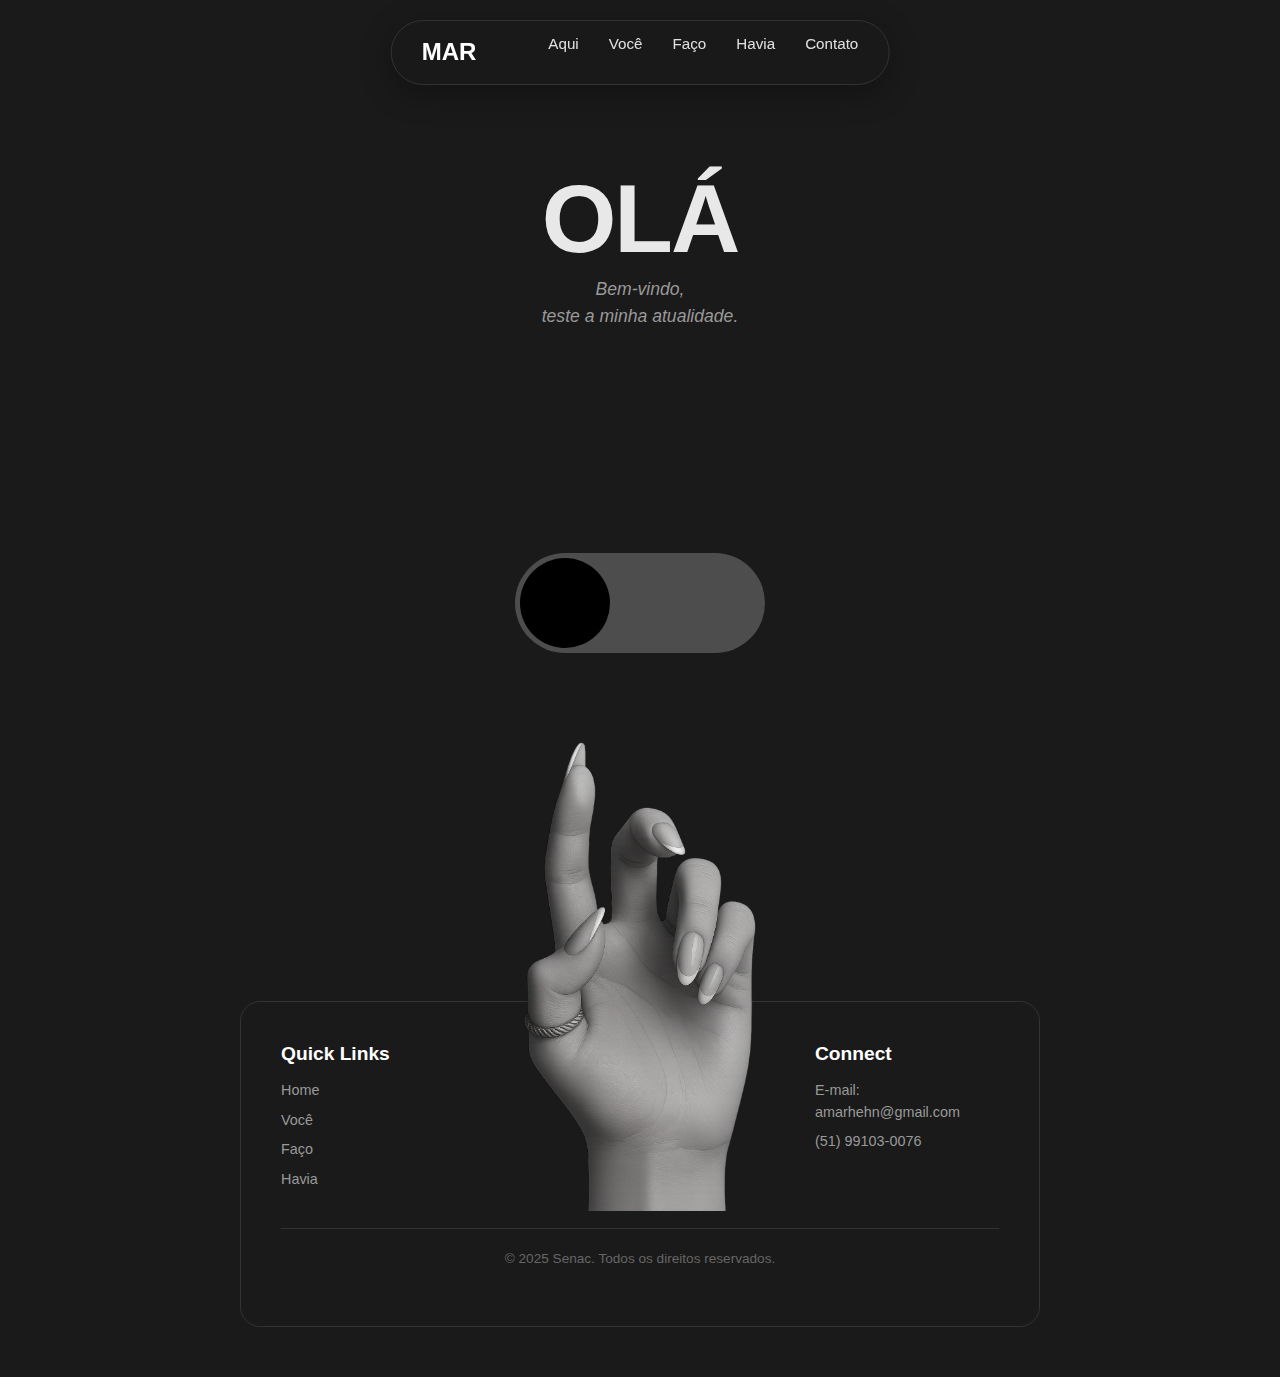
<file: index.html>
<!DOCTYPE html>
<html lang="pt-br">
<head>
    <meta charset="UTF-8">
    <meta name="viewport" content="width=device-width, initial-scale=1.0">
    <title>Portfólio</title>


    <link rel="shortcut icon" href="img/favicon.ico" type="image/x-icon">
    <!-- CSS Bootstrap -->
    <link href="https://cdn.jsdelivr.net/npm/bootstrap@5.3.2/dist/css/bootstrap.min.css" rel="stylesheet">

    <!-- Ícones Bootstrap -->
    <link href="https://cdn.jsdelivr.net/npm/bootstrap-icons/font/bootstrap-icons.css" rel="stylesheet">

    <!-- AOS Animation -->
    <link href="https://cdn.jsdelivr.net/npm/aos@2.3.4/dist/aos.css" rel="stylesheet">

    <!-- Seu CSS -->
    <link rel="stylesheet" href="assents/css/style.css">
</head>
<body>

    <!-- Navbar -->
    <nav class="navbar">
    <div class="nav-container">
        <a href="index.html" class="logo">MAR</a>
        <div class="nav-center">
        <ul class="nav-links" id="navLinks">
            <li><a  class="nav-links" id="navLinks"href="index.html" class="active">Aqui</a></li>
            <li><a class="nav-links" id="navLinks"href="assents/pages/voce.html">Você</a></li>
            <li><a class="nav-links" id="navLinks"href="assents/pages/faco.html">Faço</a></li>
            <li><a class="nav-links" id="navLinks" href="assents/pages/havia.html">Havia</a></li>
            <li><a class="nav-links" id="navLinks" href="#" data-bs-toggle="modal" data-bs-target="#contactModal">Contato</a></li>
            <li class="mobile-auth-buttons"></li>
        </ul>
        </div>
        <button class="menu-toggle" id="menuToggle">☰</button>
    </div>
    </nav>

    <!-- Seção Home -->
    <section id="home" class="section">
    <div>
        <h1>OLÁ</h1>
        <p class="section-info">
        Bem-vindo, <br>teste a minha atualidade.
        </p>
    </div>
    </section>

    <!-- Seção mood -->
    <section id="home" class="section">
    <div>
        <h2></h2>
        <div class="trilho" id="trilho">
        <div class="indicador" id="indicador"></div>
        <div class="image-container">
        <img src="img/mao-feminina-home-escuro.png" alt="mão modo escuro">
        </div>
        </div>
        </div>
    
    </section>

<footer class="footer">
<div class="footer-container">
    <div class="footer-content">
    <div class="footer-section">
        <h3>Quick Links</h3>
        <a href="index.html">Home</a>
        <a href="voce.html">Você</a>
        <a href="faco.html">Faço</a>
        <a href="havia.html">Havia</a>
    </div>
    <div class="footer-section">
        <h3>Connect</h3>
        <a href="mailto:amarhehn@gmail.com">E-mail: amarhehn@gmail.com</a>
        <a href="tel:+5551991030076">(51) 99103-0076</a>
    </div>
    </div>
    <div class="footer-bottom">
    <p>&copy; 2025 Senac. Todos os direitos reservados.</p>
    </div>
</div>
</footer>


    <!-- Modal de Contato -->
    <div class="modal fade" id="contactModal" tabindex="-1" aria-labelledby="contactModalLabel" aria-hidden="true">
    <div class="modal-dialog modal-dialog-centered">
        <div class="modal-content border-0 shadow-lg">
        <div class="modal-header bg-transparent text-gray">
            <h5 class="modal-title" id="contactModalLabel">
            <i class="bi bi-envelope-fill me-2"></i>Fale por Aqui
            </h5>
            <button type="button" class="btn-close btn-close-white" data-bs-dismiss="modal" aria-label="Fechar"></button>
        </div>
        <div class="modal-body">
            <form id="contact-modal-form">
            <div class="mb-3">
                <label for="modalName" class="form-label">Nome</label>
                <input type="text" id="modalName" name="name" class="form-control" required>
            </div>
            <div class="mb-3">
                <label for="modalEmail" class="form-label">Email</label>
                <input type="email" id="modalEmail" name="email" class="form-control" required>
            </div>
            <div class="mb-3">
                <label for="modalMessage" class="form-label">Mensagem</label>
                <textarea id="modalMessage" name="message" rows="4" class="form-control" required></textarea>
            </div>
            <button type="submit" class="btn btn-transaparent w-100">Enviar</button>
            </form>
        </div>
        </div>
    </div>
    </div>

    <!-- Modal de Sucesso -->
    <div class="modal fade" id="contactSuccessModal" tabindex="-1" aria-labelledby="contactSuccessLabel" aria-hidden="true">
    <div class="modal-dialog modal-dialog-centered">
        <div class="modal-content border-0 shadow">
        <div class="modal-header bg-transparent text-white">
                <h5 class="modal-title" id="contactSuccessLabel">
            <i class="bi bi-check-circle-fill me-2"></i>Mensagem enviada!
            </h5>
            <button type="button" class="btn-close btn-close-white" data-bs-dismiss="modal" aria-label="Fechar"></button>
        </div>
        <div class="modal-body">
            <p>Sua mensagem foi enviada com sucesso. Entraremos em contato em breve 💌</p>
        </div>
        <div class="modal-footer">
            <button type="button" class="btn btn-success" data-bs-dismiss="modal">Fechar</button>
        </div>
        </div>
    </div>
    </div>


<!-- Scripts -->

<script src="https://cdn.jsdelivr.net/npm/bootstrap@5.3.2/dist/js/bootstrap.bundle.min.js"></script>
<script src="https://cdn.jsdelivr.net/npm/aos@2.3.4/dist/aos.js"></script>
<script src="assents/home.js"></script>

</body>
</html>
</file>
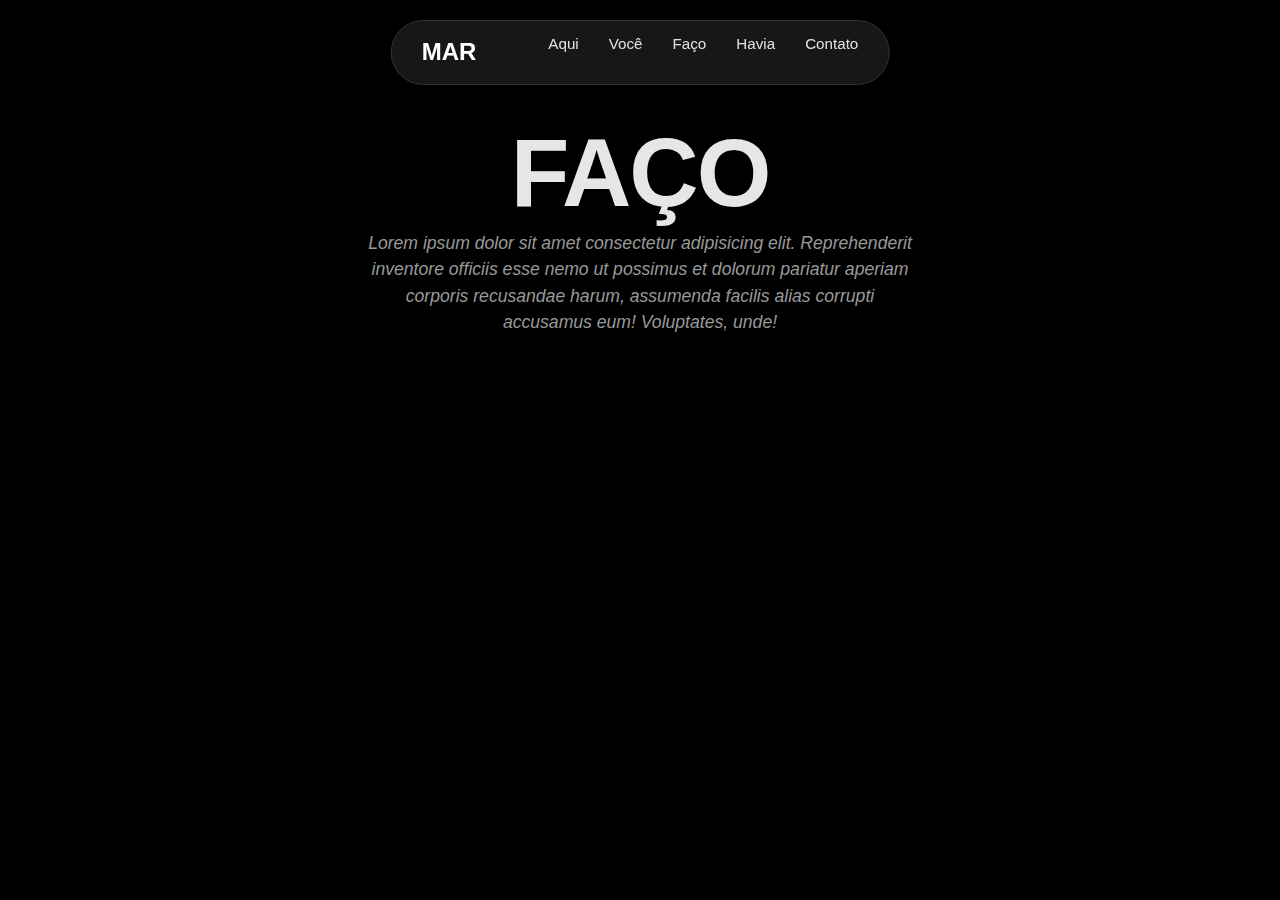
<file: assents/pages/faco.html>
<!DOCTYPE html>
<html lang="pt-br">
<head>
    <meta charset="UTF-8">
    <meta name="viewport" content="width=device-width, initial-scale=1.0">
    <title>Portfólio</title>

    <link rel="shortcut icon" href="../img/favicon.ico" type="image/x-icon">

    <!-- CSS Bootstrap -->
    <link href="https://cdn.jsdelivr.net/npm/bootstrap@5.3.2/dist/css/bootstrap.min.css" rel="stylesheet">

    <!-- Ícones Bootstrap -->
    <link href="https://cdn.jsdelivr.net/npm/bootstrap-icons/font/bootstrap-icons.css" rel="stylesheet">

    <!-- AOS Animation -->
    <link href="https://cdn.jsdelivr.net/npm/aos@2.3.4/dist/aos.css" rel="stylesheet">

    <!-- Seu CSS -->
    <link rel="stylesheet" href="../css/style.css">
    <link rel="stylesheet" href="../css/faco.style.css">
</head>
<body>

    <!-- Navbar -->
    <nav class="navbar">
    <div class="nav-container">
        <a href="index.html" class="logo">MAR</a>
        <div class="nav-center">
        <ul class="nav-links" id="navLinks">
            <li><a  class="nav-links" id="navLinks"href="../../index.html" class="active">Aqui</a></li>
            <li><a class="nav-links" id="navLinks"href="voce.html">Você</a></li>
            <li><a class="nav-links" id="navLinks" href="faco.html">Faço</a></li>
            <li><a class="nav-links" id="navLinks" href="havia.html">Havia</a></li>
            <li><a class="nav-links" id="navLinks" href="#" data-bs-toggle="modal" data-bs-target="#contactModal">Contato</a></li>
            <li class="mobile-auth-buttons"></li>
        </ul>
        </div>
        <button class="menu-toggle" id="menuToggle">☰</button>
    </div>
    </nav>

    <!-- Seção Home -->
    <section id="home" class="section">
    <div>
        <h1>FAÇO</h1>
        <p class="section-info">
        Lorem ipsum dolor sit amet consectetur adipisicing elit. Reprehenderit inventore officiis esse nemo ut possimus et dolorum pariatur aperiam corporis recusandae harum, assumenda facilis alias corrupti accusamus eum! Voluptates, unde!
        </p>
    </div>
    </section>


    <!-- Modal de Contato -->
    <div class="modal fade" id="contactModal" tabindex="-1" aria-labelledby="contactModalLabel" aria-hidden="true">
    <div class="modal-dialog modal-dialog-centered">
        <div class="modal-content border-0 shadow-lg">
        <div class="modal-header bg-transparent text-gray">
            <h5 class="modal-title" id="contactModalLabel">
            <i class="bi bi-envelope-fill me-2"></i>Fale por Aqui
            </h5>
            <button type="button" class="btn-close btn-close-white" data-bs-dismiss="modal" aria-label="Fechar"></button>
        </div>
        <div class="modal-body">
            <form id="contact-modal-form">
            <div class="mb-3">
                <label for="modalName" class="form-label">Nome</label>
                <input type="text" id="modalName" name="name" class="form-control" required>
            </div>
            <div class="mb-3">
                <label for="modalEmail" class="form-label">Email</label>
                <input type="email" id="modalEmail" name="email" class="form-control" required>
            </div>
            <div class="mb-3">
                <label for="modalMessage" class="form-label">Mensagem</label>
                <textarea id="modalMessage" name="message" rows="4" class="form-control" required></textarea>
            </div>
            <button type="submit" class="btn btn-transaparent w-100">Enviar</button>
            </form>
        </div>
        </div>
    </div>
    </div>

    <!-- Modal de Sucesso -->
    <div class="modal fade" id="contactSuccessModal" tabindex="-1" aria-labelledby="contactSuccessLabel" aria-hidden="true">
    <div class="modal-dialog modal-dialog-centered">
        <div class="modal-content border-0 shadow">
        <div class="modal-header bg-transparent text-white">
                <h5 class="modal-title" id="contactSuccessLabel">
            <i class="bi bi-check-circle-fill me-2"></i>Mensagem enviada!
            </h5>
            <button type="button" class="btn-close btn-close-white" data-bs-dismiss="modal" aria-label="Fechar"></button>
        </div>
        <div class="modal-body">
            <p>Sua mensagem foi enviada com sucesso. Entraremos em contato em breve 💌</p>
        </div>
        <div class="modal-footer">
            <button type="button" class="btn btn-success" data-bs-dismiss="modal">Fechar</button>
        </div>
        </div>
    </div>
    </div>


<!-- Scripts -->

<script src="https://cdn.jsdelivr.net/npm/bootstrap@5.3.2/dist/js/bootstrap.bundle.min.js"></script>
<script src="https://cdn.jsdelivr.net/npm/aos@2.3.4/dist/aos.js"></script>
<script src="../home.js"></script>

</body>
</html>
</file>
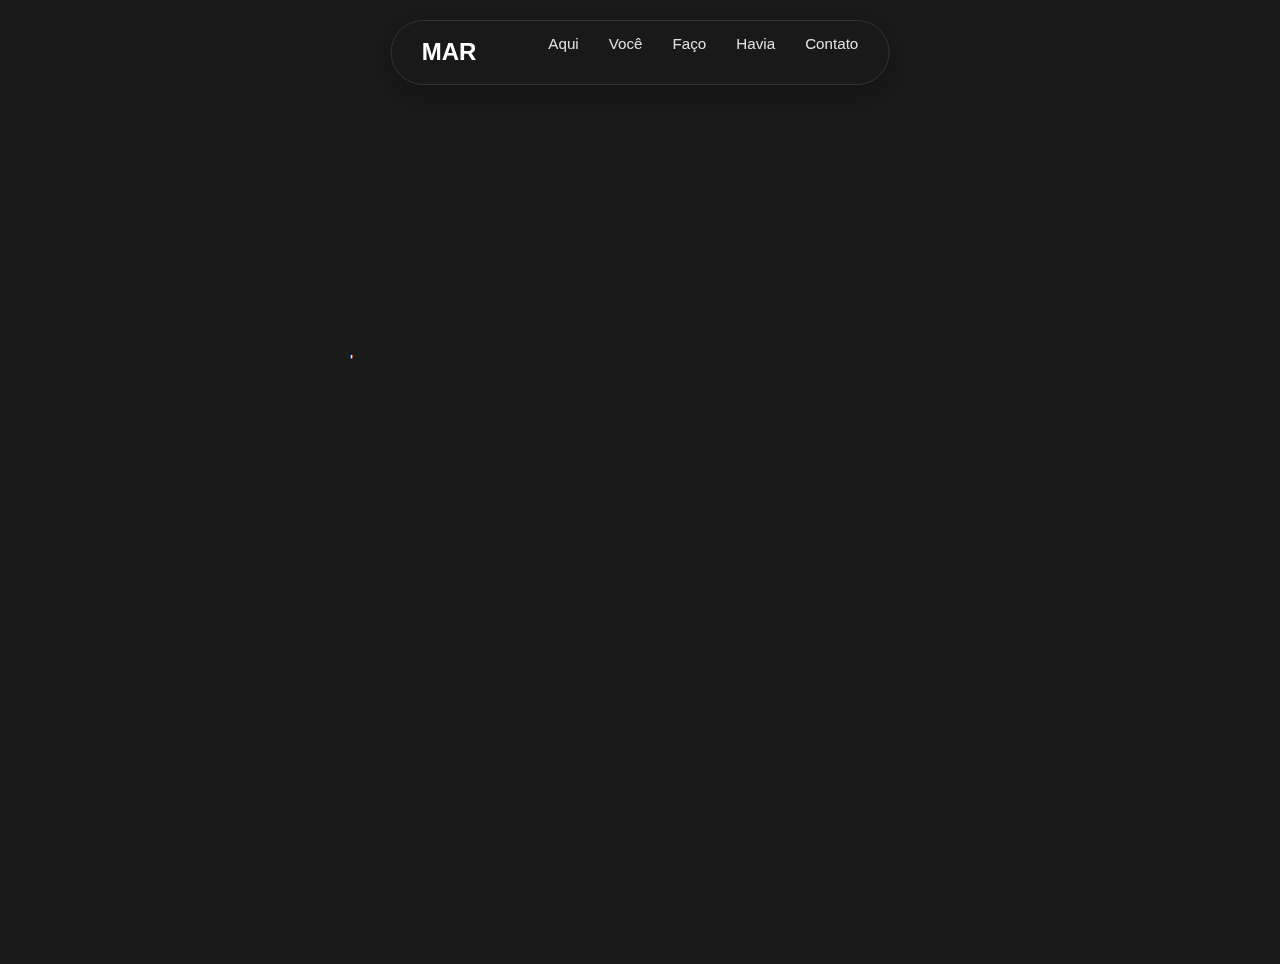
<file: assents/pages/voce.html>
<!DOCTYPE html>
<html lang="pt-br">
<head>
    <meta charset="UTF-8">
    <meta name="viewport" content="width=device-width, initial-scale=1.0">
    <title>Portfólio</title>

    <link rel="shortcut icon" href="../img/favicon.ico" type="image/x-icon">

    <!-- CSS Bootstrap -->
    <link href="https://cdn.jsdelivr.net/npm/bootstrap@5.3.2/dist/css/bootstrap.min.css" rel="stylesheet">

    <!-- Ícones Bootstrap -->
    <link href="https://cdn.jsdelivr.net/npm/bootstrap-icons/font/bootstrap-icons.css" rel="stylesheet">

    <!-- AOS Animation -->
    <link href="https://cdn.jsdelivr.net/npm/aos@2.3.4/dist/aos.css" rel="stylesheet">

    <!-- Seu CSS e Js-->
    '<link rel="stylesheet" href="../css/style.css">
    <link rel="stylesheet" href="../css/voce.style.css">
    

</head>
<body>

    <!-- Navbar -->
    <nav class="navbar">
    <div class="nav-container">
        <a href="index.html" class="logo">MAR</a>
        <div class="nav-center">
        <ul class="nav-links" id="navLinks">
            <li><a  class="nav-links" id="navLinks"href="../../index.html" class="active">Aqui</a></li>
            <li><a class="nav-links" id="navLinks"href="voce.html">Você</a></li>
            <li><a class="nav-links" id="navLinks" href="faco.html">Faço</a></li>
            <li><a class="nav-links" id="navLinks" href="havia.html">Havia</a></li>
            <li><a class="nav-links" id="navLinks" href="#" data-bs-toggle="modal" data-bs-target="#contactModal">Contato</a></li>
            <li class="mobile-auth-buttons"></li>
        </ul>
        </div>
        <button class="menu-toggle" id="menuToggle">☰</button>
    </div>
    </nav>



    <!-- Modal de Contato -->
    <div class="modal fade" id="contactModal" tabindex="-1" aria-labelledby="contactModalLabel" aria-hidden="true">
    <div class="modal-dialog modal-dialog-centered">
        <div class="modal-content border-0 shadow-lg">
        <div class="modal-header bg-transparent text-gray">
            <h5 class="modal-title" id="contactModalLabel">
            <i class="bi bi-envelope-fill me-2"></i>Fale por Aqui
            </h5>
            <button type="button" class="btn-close btn-close-white" data-bs-dismiss="modal" aria-label="Fechar"></button>
        </div>
        <div class="modal-body">
            <form id="contact-modal-form">
            <div class="mb-3">
                <label for="modalName" class="form-label">Nome</label>
                <input type="text" id="modalName" name="name" class="form-control" required>
            </div>
            <div class="mb-3">
                <label for="modalEmail" class="form-label">Email</label>
                <input type="email" id="modalEmail" name="email" class="form-control" required>
            </div>
            <div class="mb-3">
                <label for="modalMessage" class="form-label">Mensagem</label>
                <textarea id="modalMessage" name="message" rows="4" class="form-control" required></textarea>
            </div>
            <button type="submit" class="btn btn-transaparent w-100">Enviar</button>
            </form>
        </div>
        </div>
    </div>
    </div>

    <!-- Modal de Sucesso -->
    <div class="modal fade" id="contactSuccessModal" tabindex="-1" aria-labelledby="contactSuccessLabel" aria-hidden="true">
    <div class="modal-dialog modal-dialog-centered">
        <div class="modal-content border-0 shadow">
        <div class="modal-header bg-transparent text-white">
                <h5 class="modal-title" id="contactSuccessLabel">
            <i class="bi bi-check-circle-fill me-2"></i>Mensagem enviada!
            </h5>
            <button type="button" class="btn-close btn-close-white" data-bs-dismiss="modal" aria-label="Fechar"></button>
        </div>
        <div class="modal-body">
            <p>Sua mensagem foi enviada com sucesso. Entraremos em contato em breve 💌</p>
        </div>
        <div class="modal-footer">
            <button type="button" class="btn btn-success" data-bs-dismiss="modal">Fechar</button>
        </div>
        </div>
    </div>
    </div>

    <button id="botao">VOCÊ</button>
    <div id="texto">
        <div class="quadro">
            <h1>EU</h1>
        
            <section class="bloco">
            <img src="../../img/perfil-rosto.jpg" alt="foto de corpo">
            <p>
                <br><br>Oi, eu sou a Mar<br>
                Sou feita de matéria orgânica,
                carbono, caos e ideias <br> milimetricamente organizada em 0s e 1s. <br>
                E eu gosto muito de entender os 0s e os 1s! <br>
                — gosto de usar o termo 'Tecnologia Ancestral <br> (define melhor as minhas ondas) <br> <br>
                Carrego uma mistura curiosa de linguagens: <br>
                Arte, Cultura, Tecnologia, Política, Ciência <br>
                e um pouco de poesia que insiste em compilar mesmo nos dias lentos e sem querer.
            </p>
            </section>
        
            <section class="bloco invertido">
                <img src="../../img/foto-rosto.jpg" alt="Foto de rosto">
            <p>
                Sou feita de lógica, de sentimento; de dados, mas também de silêncio, das palavras que nao se dizem, antes mesmo linguagem se formar.
                Entre um raciocínio e outro, busco a contemplação — o equilíbrio entre a ordem e o acaso.
                Às vezes compilo errado, só para ver o movimento... <br>
                é nisso que existo.
                Furiosamente.
            </p>
            </section>
        </div>
    </div>


<!-- Scripts -->

<script src="https://cdn.jsdelivr.net/npm/bootstrap@5.3.2/dist/js/bootstrap.bundle.min.js"></script>
<script src="https://cdn.jsdelivr.net/npm/aos@2.3.4/dist/aos.js"></script>
<script src="../home.js"></script>

</body>
</html>
</file>
<file: assents/css/style.css>
* {        
            margin:0;
            padding: 0;
            box-sizing: border-box;
            }


            html {
            scroll-behavior: smooth;
            }

            body {
            background-color: #1a1a1a;
            display: flex;
            flex-direction: column;
            font-family: -apple-system, BlinkMacSystemFont, 'Segoe UI', Roboto, Oxygen, Ubuntu, Cantarell, sans-serif;
            margin: 20px;
            color: #ffffff;
            line-height: 1.5;
            transition: .5s;
        }

        /*  Navbar */
            .navbar {
            position: fixed;
            top: 20px;
            left: 50%;
            transform: translateX(-50%);
            background: rgba(26, 26, 26, 0.9);
            backdrop-filter: blur(10px);
            border-radius: 50px;
            padding: 12px 30px;
            border: 1px solid #333;
            z-index: 1000;
            box-shadow: 0 8px 32px rgba(0, 0, 0, 0.3);
            }

            .nav-container {
            display: flex;
            align-items: center;
            justify-content: space-between;
            gap: 40px;
            }

            .nav-center {
            display: flex;
            align-items: center;
            gap: 40px;
            }

            .logo {
            font-size: 1.5rem;
            font-weight: 800;
            color: #ffffff;
            text-decoration: none;
            }

            .nav-links {
            display: flex;
            list-style: none;
            gap: 30px;
            }

            .nav-links a {
            color: #e0e0e0;
            text-decoration: none;
            font-weight: 500;
            font-size: 0.95rem;
            transition: all 0.3s ease;
            position: relative;
            }

            .nav-links a:hover,
            .nav-links a.active {
            color: #ffffff;
            }

            .nav-links a::after {
            content: '';
            position: absolute;
            width: 0;
            height: 2px;
            bottom: -5px;
            left: 50%;
            background: #ffffff;
            transition: all 0.3s ease;
            transform: translateX(-50%);
            }

            .nav-links a:hover::after,
            .nav-links a.active::after {
            width: 100%;
            }

        /* buttons */
            .auth-buttons {
            display: flex;
            gap: 15px;
            align-items: center;
            }

            .auth-btn {
            padding: 8px 20px;
            border-radius: 25px;
            text-decoration: none;
            font-weight: 500;
            font-size: 0.9rem;
            transition: all 0.3s ease;
            }
            .mobile-auth-buttons {
            display: none;
            flex-direction: column;
            gap: 10px;
            }

        /* Mobile Menu Toggle */
            .menu-toggle {
            display: none;
            background: none;
            border: none;
            color: #ffffff;
            font-size: 1.5rem;
            cursor: pointer;
            }

        /* Section Style */
            .section {

            min-height: 50vh;
            width: 100%;
            display: flex;
            align-items: center;
            justify-content: center;
            position: relative;
            }

            .section h2 {
        
            margin-top: -150px;
            
            }

            .trilho{
            width: 250px;
            height: 100px;
            background-color: #4d4d4d;
            border-radius: 150px;
            position: relative;
            cursor: pointer;
        
            }

            .trilho .indicador {
            width: 100px;
            height: 100px;
            background-color: #000;
            border-radius: 50%;
            transform: scale(.9);
            position: absolute;
            transition: .5s;
            }

            .trilho.dark {
            background-color: #fff;
            }

            .trilho.dark .indicador {
            left: 150px;
            background-color: #999;
            }

            body {
            transition: background-color 0.4s, color 0.4s;
            }


            body.dark {
            background-color: #e4e4e4;
            color: #000;
        
            }

            body.dark h1 {
            color: #000;
            }


            .section h1 {
            font-size: 6rem;
            font-weight: 900;
            text-align: center;
            letter-spacing: -2px;
            opacity: 0.9;
            margin-bottom: 0;
            }

             .image-container {
    
             position: relative; /* Define o contexto de posicionamento */
            top: 172px;
            display: inline-block; /* Ou block, dependendo do layout desejado */
            }      

            .image-container img {
            pointer-events: none; /* agora o clique passa para o trilho */
            display: block;
            width: 100%;
            }


            .section-info {
            font-size: 1.1rem;
            color: #999;
            font-style: italic;
            text-align: center;
            max-width: 600px;
            margin: 0 auto;
            padding: 0 20px;
            }


        /* Footer */
            .footer {
            background: transparent;
            padding: 81px 20px 30px;
            display: flex;
            justify-content: center;
            }

            .footer-container {
            background: #1a1a1a;
            border: 1px solid #333;
            border-radius: 20px;
            padding: 40px;
            max-width: 800px;
            width: 100%;
            }

            .footer-content {
            display: grid;
            grid-template-columns: repeat(auto-fit, minmax(180px, 1fr));
            gap: 350px;
            margin-bottom: 30px;
            }

            .footer-section h3 {
            font-size: 1.2rem;
            font-weight: 700;
            margin-bottom: 15px;
            color: #ffffff;
            }

            .footer-section p,
            .footer-section a {
            color: #999;
            text-decoration: none;
            margin-bottom: 8px;
            display: block;
            transition: color 0.3s ease;
            font-size: 0.9rem;
            }

            .footer-section a:hover {
            color: #ffffff;
            }

            .footer-bottom {
            text-align: center;
            padding-top: 20px;
            border-top: 1px solid #333;
            color: #666;
            font-size: 0.85rem;
            }
        
        /* Responsive Design */
            @media (max-width: 768px) {
            .navbar {
                top: 15px;
                padding: 10px 20px;
                width: calc(100% - 30px);
                max-width: 500px;
            }

            .nav-container {
                justify-content: space-between;
                gap: 0;
            }

            .nav-center {
                gap: 20px;
            }

            .nav-links {
            display: none;
            position: absolute;
            top: 100%;
            left: 0;
            right: 0;
            background: rgba(26, 26, 26, 0.95);
            flex-direction: column;
            padding: 20px;
            border-radius: 15px;
            margin-top: 10px;
            gap: 15px;
            }

            .nav-links.active {
            display: flex;
            }

            .auth-buttons {
            display: none;
            }

            .mobile-auth-buttons {
            display: flex !important;
            flex-direction: column;
            gap: 10px;
            }
            .mobile-auth-buttons .auth-btn {
            width: 100%;
            text-align: center;
            }
            
            .mobile-auth-buttons .auth-btn.signup-btn {
            background: #ffffff;
            color: #000000;
            }

            .menu-toggle {
            display: block;
            }

            .section h1 {
            font-size: 3.5rem;
            padding: 0 20px;
            }

            .footer-container {
            margin: 0 10px;
            padding: 30px 20px;
            }

            .footer-content {
            grid-template-columns: 1fr;
            text-align: center;
            gap: 20px;
            }
            }

            @media (max-width: 480px) {
            .section h1 {
            font-size: 2.5rem;
            }

            .navbar {
            padding: 8px 15px;
            }

            .logo {
            font-size: 1.3rem;
            }
            }

        /* Smooth scroll enhancement  nao sei o que é - estudar*/
            @media (prefers-reduced-motion: no-preference) {
            html {
            scroll-behavior: smooth;
            }

            .modal-content {
            border-radius: 12px;
            }

            .modal-header {
            border-top-left-radius: 12px;
            border-top-right-radius: 12px;
            }

            .modal-footer {
            border-bottom-left-radius: 12px;
            border-bottom-right-radius: 12px;
            }
            /* Modal geral */
            .modal-content {
            background-color: #1a1a1a;
            color: #fff;
            border-radius: 12px;
            }

            /* Modal geral */
            .modal-content {
            border-radius: 12px;
            transition: background-color 0.4s, color 0.4s;
            }

            /* Cabeçalho e rodapé padrão */
            .modal-header, .modal-footer {
            border: none;
            transition: background-color 0.4s, color 0.4s;
            }

            /* Botão de fechar */
            .btn-close {
            transition: filter 0.4s;

            }

            body.light .btn-close {
            filter: invert(0);
            }

        /* Tema escuro do modal */
            body.dark .modal-content {
            background-color: #fff;
            color: #000000;
            }

            body.dark .btn-close {
            filter: invert(1);
    }
    }
</file>
<file: assents/css/faco.style.css>
body {
	height: 100%;
	overflow: hidden;
}
body {
	display: flex;
	flex-direction: row;
	flex-wrap: wrap;
	justify-content: center;
	align-items: center;
	margin: 0;
	background: #000;

	font-size: calc(var(--_size) * 0.01);
	--_size: min(min(600px, 50vh), 50vw);
	--base-clr: #b7b5b4;
	--degofrot: 0.8;
}
</file>
<file: assents/css/voce.style.css>
/*  CONFIGURAÇÕES GERAIS  */
body {
    background-color: #1a1a1a;
            display: flex;
            flex-direction: column;
            font-family: -apple-system, BlinkMacSystemFont, 'Segoe UI', Roboto, Oxygen, Ubuntu, Cantarell, sans-serif;
            margin: 350px;
            color: #ffffff;
            line-height: 1.5;
            transition: .5s;
  }
  
  /*  BOTÃO  */
  button {
    background-color:#1a1a1a;
    color: transparent;
    border: none;
    padding: 40px 24px;
    border-radius: 40px;
    font-size: 80px;
    font-weight: 1000; /* deixa a letra mais grossa */
    cursor: pointer;
    margin: 0; 
    display: block;
    margin: 20px auto; /* centraliza horizontalmente */
   
  }
  
  
  button:hover {
    background-color: transparent;
  }
  
  /*  TEXTO MOSTRADO AO CLICAR  */
  #texto {
    display: none;
    animation: fadeIn 0.8s ease forwards;
  }
  
  @keyframes fadeIn {
    from {
      opacity: 0;
      transform: translateY(10px);
    }
    to {
      opacity: 1;
      transform: translateY(0);
    }
  }
  
  /*  QUADRO PRINCIPAL  */
  .quadro {
    border-radius: 16px;
    padding: 40px;
    max-width: 900px;
    box-shadow: 0 4px 20px rgba(0, 0, 0, 0.15);
  }
  
  h1 {
    text-align: center;
    font-size: 6em;
    color: #ffffff;
  }
  
  /*  BLOCOS DE TEXTO + IMAGEM  */
  .bloco {
    display: flex;
    align-items: center;
    gap: 30px;
    margin-bottom: 50px;
  }
  
  .bloco img {
    width: 40%;
    border-radius: 12px;
    box-shadow: 0 2px 10px rgba(0, 0, 0, 0.1);
  }
  
  .bloco p {
    width: 60%;
    font-size: 1.1em;
    line-height: 1.6;
    color: #999;
  }
  
  /* Alterna posição da imagem e texto */
  .bloco.invertido {
    flex-direction: row-reverse;
  }
  
  /* ====== RESPONSIVIDADE ====== */
  @media (max-width: 768px) {
    .bloco {
      flex-direction: column;
    }
  
    .bloco.invertido {
      flex-direction: column;
    }
  
    .bloco img,
    .bloco p {
      width: 100%;
    }
  }
  body.light .btn-close {
    filter: invert(0);
}

/* Tema escuro do modal */
body.dark .modal-content {
    background-color: #fff;
    color: #000000;
}

body.dark .btn-close {
    filter: invert(1);
}

/*  MODO CLARO */
body.light button {
  background-color: #1a1a1a;   /* mantém o botão escuro */
  color: #fff;              /* texto branco */
}

body.dark button {
  background-color: #e4e4e4;   /* mantém o botão escuro */
  color: #1a1a1a;              /* texto branco */
}
</file>
